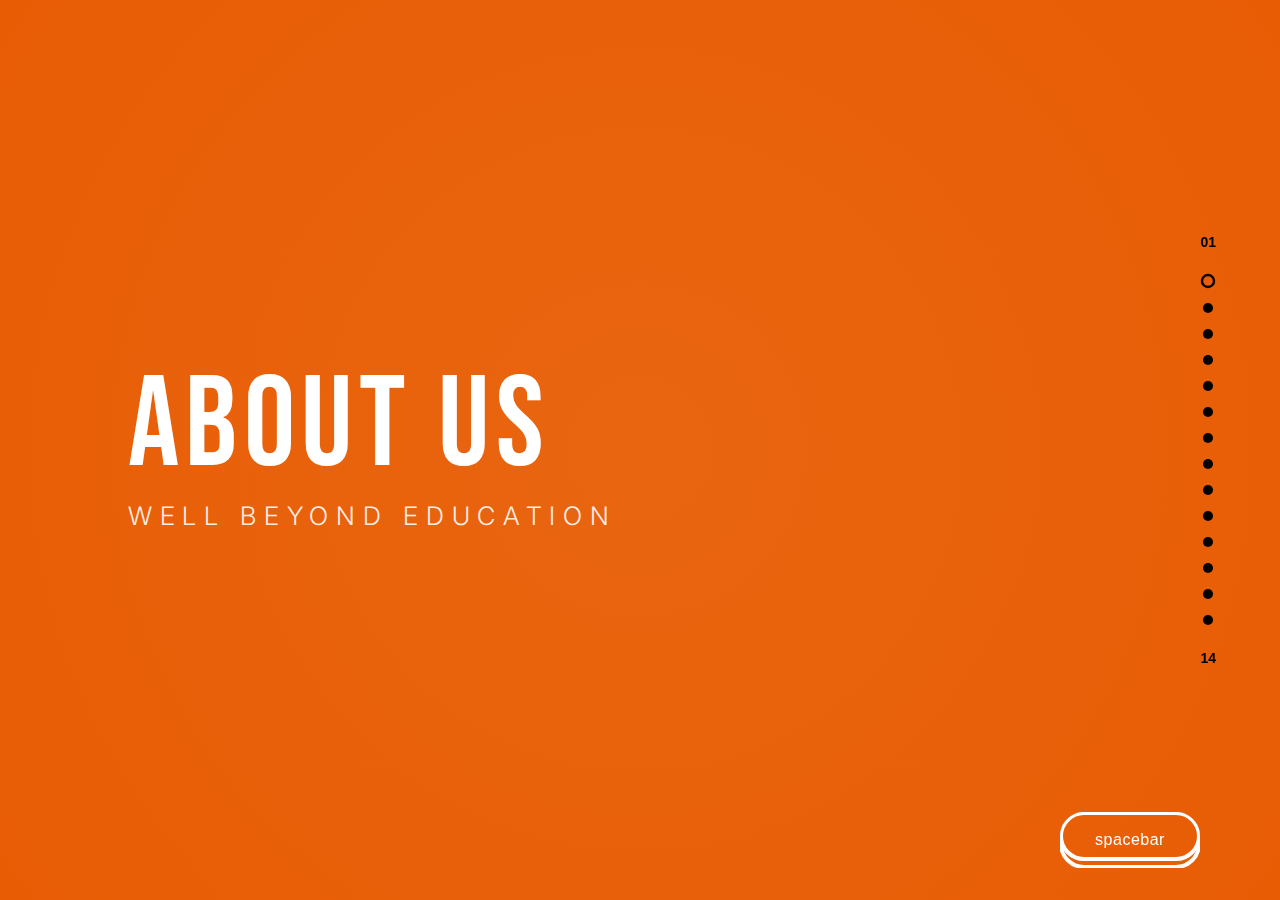
<file: src/index.html>
<!DOCTYPE html>
<html lang="es">

<head>
  <meta charset="UTF-8">
  <meta name="viewport" content="width=device-width, initial-scale=1.0">
  <meta name="description" content="Creative Studio - Diseño y desarrollo digital de alto impacto">
  <title>Creative Studio | Full Page Scroll</title>

  <!-- Google Fonts - Bebas Neue (Bold Sans-Serif Grotesca) -->
  <link rel="preconnect" href="https://fonts.googleapis.com">
  <link rel="preconnect" href="https://fonts.gstatic.com" crossorigin>
  <link href="https://fonts.googleapis.com/css2?family=Bebas+Neue&family=Inter:wght@300;400&display=swap"
    rel="stylesheet">

  <link rel="stylesheet" href="styles.css">
</head>

<body>
  <!-- Vertical Timeline Pagination -->
  <nav class="side-nav" aria-label="Navegación de secciones">
    <!-- Top Element: Current Section Number -->
    <div class="nav-current-section">01</div>

    <!-- Middle Element: Tracker Dots -->
    <ul class="timeline-dots">
      <li><a href="#section-1" class="timeline-dot active" aria-label="Ir a sección 1"></a></li>
      <li><a href="#section-2" class="timeline-dot" aria-label="Ir a sección 2"></a></li>
      <li><a href="#section-3" class="timeline-dot" aria-label="Ir a sección 3"></a></li>
      <li><a href="#section-4" class="timeline-dot" aria-label="Ir a sección 4"></a></li>
      <li><a href="#section-5" class="timeline-dot" aria-label="Ir a sección 5"></a></li>
      <li><a href="#section-6" class="timeline-dot" aria-label="Ir a sección 6"></a></li>
      <li><a href="#section-7" class="timeline-dot" aria-label="Ir a sección 7"></a></li>
      <li><a href="#section-8" class="timeline-dot" aria-label="Ir a sección 8"></a></li>
      <li><a href="#section-9" class="timeline-dot" aria-label="Ir a sección 9"></a></li>
      <li><a href="#section-10" class="timeline-dot" aria-label="Ir a sección 10"></a></li>
      <li><a href="#section-11" class="timeline-dot" aria-label="Ir a sección 11"></a></li>
      <li><a href="#section-12" class="timeline-dot" aria-label="Ir a sección 12"></a></li>
      <li><a href="#section-13" class="timeline-dot" aria-label="Ir a sección 13"></a></li>
      <li><a href="#section-14" class="timeline-dot" aria-label="Ir a sección 14"></a></li>
    </ul>

    <!-- Bottom Element: Total Page Count -->
    <div class="nav-total-sections">14</div>
  </nav>


  <main class="scroll-container">
    <section id="section-1" class="section section-1">
      <div class="section-content">
        <h1 class="section-title justify-start">About us</h1>
        <p class="section-subtitle">WELL BEYOND EDUCATION</p>
      </div>
    </section>

    <section id="section-2" class="section section-2">
      <div class="section-content">
        <h1 class="section-title">The problem we solve</h1>
        <p class="section-subtitle">STATIC OR REACTIVE ARE TOO RISKY</p>
      </div>
    </section>

    <section id="section-3" class="section section-3">
      <div class="section-content">
        <h1 class="section-title">What this is and this is not</h1>
        <p class="section-subtitle">WE ARE KEEN ON DISRUPTION, NOT ON THE BUSINESS OF EDUCATION</p>
      </div>
    </section>

    <section id="section-4" class="section section-4">
      <div class="section-content">
        <h1 class="section-title">Carrer HEDGING, NOT GAMBLING</h1>
        <p class="section-subtitle">PROFESSIONALS OF RISK-REWARD</p>
      </div>
    </section>

    <section id="section-5" class="section section-5">
      <div class="section-content">
        <h1 class="section-title">The method: follow, evolve, deviate</h1>
        <p class="section-subtitle">WHAT WE EXPECT FROM YOU</p>
      </div>
    </section>
    <section id="section-6" class="section section-6">
      <div class="section-content">
        <h1 class="section-title">From degrees to resilience</h1>
        <p class="section-subtitle">4Y AT UNI CAN’T HAVE SUCH A LONG-RUN EFFECT IN YOUR CAREER</p>
      </div>
    </section>
    <section id="section-7" class="section section-7">
      <div class="section-content">
        <h1 class="section-title">From skills to opportunities</h1>
        <p class="section-subtitle">4Y AT UNI CAN’T HAVE SUCH A LONG-RUN EFFECT IN YOUR CAREER</p>
      </div>
    </section>
    <section id="section-8" class="section section-8">
      <div class="section-content">
        <h1 class="section-title">Why systematizing a competitive advantage?</h1>
        <p class="section-subtitle">NOT ONLY ABOUT SOCIAL IMPACT</p>
      </div>
    </section>
    <section id="section-9" class="section section-9">
      <div class="section-content">
        <h1 class="section-title">How learning works with us</h1>
        <p class="section-subtitle">CONNECTING CONCEPTS THAT HAVE TRADITIONALLY BEEN FAR APART</p>
      </div>
    </section>
    <section id="section-10" class="section section-10">
      <div class="section-content">
        <h1 class="section-title">Custom</h1>
        <p class="section-subtitle">IT’S ALL ABOUT YOU</p>
      </div>
    </section>
    <section id="section-11" class="section section-11">
      <div class="section-content">
        <h1 class="section-title">Who this is for</h1>
        <p class="section-subtitle">VERY SPECIAL PEOPLE</p>
      </div>
    </section>
    <section id="section-12" class="section section-12">
      <div class="section-content">
        <h1 class="section-title">Radically honest</h1>
        <p class="section-subtitle">WE WISH THERE WERE GUARANTEES</p>
      </div>
    </section>
    <section id="section-13" class="section section-13">
      <div class="section-content">
        <h1 class="section-title">In one sentence</h1>
        <p class="section-subtitle">YOU HAVE FOLLOWED OUR FIRST PILL</p>
      </div>
    </section>

    <!-- Section 14: Bento Grid -->
    <section id="section-14" class="section section-14">
      <div class="section-content full-width">
        <h3 class="section-mini-title">Concept Definition</h3>

        <div class="bento-container">
          <!-- CARD 1: What this is -->
          <div class="card expanded">
            <div class="vertical-title">What this is</div>
            <div class="card-content">
              <h2>What this is</h2>
              <ul class="bento-list">
                <li>a way for the less techie and quantitative to gain judgement and keep up with tech and AI advances;
                </li>
                <li>a continuous system that evolves with you, a companion for the rest of your career;</li>
                <li>a traceable portfolio of skills, risks, and options over time;</li>
                <li>a way to navigate change gradually, deliberately, and intelligently; and</li>
                <li>in the limit, for those that qualify, a technology partner as co-investor for certain members of the
                  community that feel the need to become entrepreneurs.</li>
              </ul>
            </div>
          </div>

          <!-- CARD 2: What this is not -->
          <div class="card collapsed">
            <div class="vertical-title">What this is not</div>
            <div class="card-content">
              <h2>What this is not</h2>
              <ul class="bento-list">
                <li>a single course;</li>
                <li>a one-off coaching interaction; nor</li>
                <li>a reskilling panic button.</li>
              </ul>
            </div>
          </div>
        </div>
      </div>
    </section>
  </main>

  <!-- Metronomy Spacebar Button -->
  <button class="spacebar__button" id="spaceBtn">
    <div class="spacebar__button__inner">
      <span>spacebar</span>
    </div>

    <svg viewBox="0 0 140 56" class="spacebar__svg">
      <defs>
        <!-- Máscaras originales del diseño -->
        <path id="gradient-mask"
          d="M116,7c9.4,0,17,7.6,17,17c0,9.4-7.6,17-17,17H24c-9.4,0-17-7.6-17-17c0-9.4,7.6-17,17-17H116 M116,0H24C10.8,0,0,10.8,0,24v0c0,13.2,10.8,24,24,24h92c13.2,0,24-10.8,24-24v0C140,10.8,129.2,0,116,0L116,0z">
        </path>
        <path id="button-mask"
          d="M140,56H0c0-12.8,0-18.8,0-32v0C0,10.8,10.8,0,24,0l92,0c13.2,0,24,10.8,24,24v0 C140,37.2,140,46,140,56z">
        </path>

        <clipPath id="gradient-clip">
          <use xlink:href="#gradient-mask" style="overflow:visible;"></use>
        </clipPath>

        <clipPath id="button-clip">
          <use xlink:href="#button-mask" style="overflow:visible;"></use>
        </clipPath>

        <linearGradient id="gradient-gradient" gradientUnits="userSpaceOnUse" x1="0" y1="24" x2="140" y2="24">
          <stop offset="0" style="stop-color:#2C479A"></stop>
          <stop offset="0.05" style="stop-color:#334896"></stop>
          <stop offset="0.13" style="stop-color:#444A90"></stop>
          <stop offset="0.23" style="stop-color:#5A4D86"></stop>
          <stop offset="0.33" style="stop-color:#755178"></stop>
          <stop offset="0.44" style="stop-color:#945865"></stop>
          <stop offset="0.55" style="stop-color:#BA6249"></stop>
          <stop offset="0.62" style="stop-color:#D36934"></stop>
          <stop offset="0.86" style="stop-color:#E9873A"></stop>
          <stop offset="1" style="stop-color:#F6953E"></stop>
        </linearGradient>
      </defs>

      <!-- Grupo Principal -->
      <g style="clip-path:url('#button-clip')">

        <!-- 1. BASE/FONDO (La parte 3D estática) -->
        <path id="background-path"
          d="M138,2v30c0,12.1-9.9,22-22,22H24C11.9,54,2,44.1,2,32V2H138 M140,0H0c0,14.9,0,18.8,0,32v0 c0,13.2,10.8,24,24,24h92c13.2,0,24-10.8,24-24v0C140,18.8,140,12.1,140,0L140,0z">
        </path>

        <!-- GRUPO ANIMABLE (Cara del botón + Gradiente) -->
        <g id="face-group">
          <!-- 2. CARA DEL BOTÓN (Borde frontal) -->
          <path id="button-path"
            d="M116,2c12.1,0,22,9.9,22,22c0,12.1-9.9,22-22,22H24C11.9,46,2,36.1,2,24C2,11.9,11.9,2,24,2H116 M116,0H24C10.8,0,0,10.8,0,24v0c0,13.2,10.8,24,24,24h92c13.2,0,24-10.8,24-24v0C140,10.8,129.2,0,116,0L116,0z">
          </path>

          <!-- 3. GRADIENTE (Relleno animado) -->
          <g id="gradient" style="clip-path:url(#gradient-clip);">
            <path id="gradient-path" style="fill: url(#gradient-gradient); transform: matrix(1, 0, 0, 1, -140, 0);"
              d="M116,48H24C10.8,48,0,37.2,0,24v0C0,10.8,10.8,0,24,0l92,0c13.2,0,24,10.8,24,24v0 C140,37.2,129.2,48,116,48z">
            </path>
          </g>
        </g>

      </g>
    </svg>
  </button>

  <script src="script.js"></script>
</body>

</html>
</file>
<file: src/styles.css>
/* ============================================
   CSS Variables - Design System
   ============================================ */
:root {
    /* Paleta de Colores Vibrantes */
    --color-1: #E85D04;
    /* Naranja Quemado */
    --color-2: #80B918;
    /* Verde Lima */
    --color-3: #0077B6;
    /* Azul Cobalto */
    --color-4: #F72585;
    /* Rosa Fuerte */
    --color-5: #3b19b4;
    /* Negro Profundo */

    /* Tipografía */
    --font-heading: 'Bebas Neue', 'Impact', sans-serif;
    --font-body: 'Inter', sans-serif;

    /* Colores de UI */
    --text-white: #FFFFFF;
    --text-muted: rgba(255, 255, 255, 0.6);

    /* Espaciado */
    --spacing-sm: 0.5rem;
    --spacing-md: 1rem;
    --spacing-lg: 2rem;
    --spacing-xl: 4rem;

    /* Transiciones */
    --transition-fast: 0.2s ease;
    --transition-medium: 0.4s cubic-bezier(0.4, 0, 0.2, 1);
    --transition-slow: 0.8s cubic-bezier(0.4, 0, 0.2, 1);

    /* Z-index */
    --z-nav: 1000;
}

/* ============================================
   Reset & Base
   ============================================ */
*,
*::before,
*::after {
    box-sizing: border-box;
    margin: 0;
    padding: 0;
}

html {
    scroll-behavior: smooth;
}

body {
    font-family: var(--font-body);
    background-color: var(--color-5);
    color: var(--text-white);
    overflow: hidden;
    -webkit-font-smoothing: antialiased;
    -moz-osx-font-smoothing: grayscale;
}

/* ============================================
   Scroll Container - Magnetic Scroll
   ============================================ */
.scroll-container {
    height: 100vh;
    overflow-y: scroll;
    scroll-snap-type: y mandatory;
    scroll-behavior: smooth;

    /* Hide scrollbar */
    scrollbar-width: none;
    -ms-overflow-style: none;

    /* Fade Transition */
    transition: opacity 0.4s ease;
    opacity: 1;
}

.scroll-container.faded-out {
    opacity: 0;
}

.scroll-container::-webkit-scrollbar {
    display: none;
}

/* ============================================
   Sections - Full Viewport Blocks
   ============================================ */
.section {
    height: 100vh;
    width: 100%;
    scroll-snap-align: start;
    scroll-snap-stop: always;

    /* Flexbox Alignment */
    display: flex;
    justify-content: flex-start;
    /* Shifted to left */
    align-items: center;
    padding-left: 10%;
    /* Space from left edge */

    position: relative;
    overflow: hidden;
}

/* Utility for Folded Space Navigation */
.section.folded {
    display: none !important;
}

/* Colores de fondo por sección */
.section-1 {
    background-color: var(--color-1);
}

.section-2 {
    background-color: var(--color-2);
}

.section-3 {
    background-color: var(--color-3);
}

.section-4 {
    background-color: var(--color-4);
}

.section-5 {
    background-color: var(--color-5);
}

.section-6 {
    background-color: var(--color-1);
}

.section-7 {
    background-color: var(--color-2);
}

.section-8 {
    background-color: var(--color-3);
}

.section-9 {
    background-color: var(--color-4);
}

.section-10 {
    background-color: var(--color-5);
}

.section-11 {
    background-color: var(--color-1);
}

.section-12 {
    background-color: var(--color-2);
}

.section-13 {
    background-color: var(--color-3);
}

/* ============================================
   Section 14 - Bento Grid Layout
   ============================================ */
.section-14 {
    background-color: var(--color-4);
    display: flex;
    justify-content: center;
    align-items: center;
    padding: 20px;
    padding-right: 80px;
    /* Space for navigation dots */
    height: 100vh;
    box-sizing: border-box;
}

.section-14 .section-content.full-width {
    width: 100%;
    max-width: none;
    height: 100%;
    display: flex;
    flex-direction: column;
    justify-content: center;
}

.section-mini-title {
    font-size: 1rem;
    font-weight: 500;
    text-transform: uppercase;
    letter-spacing: 2px;
    margin-bottom: 1.5rem;
    color: rgba(255, 255, 255, 0.6);
}

/* CONTAINER - ACORDEON */
.bento-container {
    display: flex;
    gap: 12px;
    width: 95%;
    height: 70vh;
    margin-left: 50px;
}

.bento-container .card {
    position: relative;
    border-radius: 12px;
    overflow: hidden;
    cursor: pointer;
    transition: flex 0.5s cubic-bezier(0.25, 1, 0.5, 1);
    background: var(--card-bg, #0d0d0d);
    box-shadow: 0 0 0 1px rgba(255, 255, 255, 0.1);
    display: flex;
    flex-direction: column;
    /* CRITICAL: Prevent content from affecting flex size */
    min-width: 0;
}

.bento-container .card.expanded {
    flex: 3;
}

/* COLLAPSED STATE */
.bento-container .card.collapsed {
    flex: 0.4;
    /* Narrow strip */
    background: #111;
    align-items: center;
    justify-content: center;
}

.bento-container .card.collapsed:hover {
    background: #1a1a1a;
}

/* CONTENT VISIBILITY */
.card-content {
    padding: 40px 60px;
    height: 100%;
    display: flex;
    flex-direction: column;
    justify-content: flex-start;
    padding-top: 10%;
    /* AJUSTA ESTE VALOR: menor = más arriba */
    opacity: 1;
    transition: opacity 0.3s ease;
    max-width: 600px;
    /* Narrower content */
    box-sizing: border-box;
    overflow: hidden;
}

/* Hide content when collapsed */
.bento-container .card.collapsed .card-content {
    display: none;
}

/* VERTICAL TITLE (visible when collapsed) - BOTTOM POSITION */
.vertical-title {
    position: absolute;
    bottom: 170px;
    /* AJUSTA ESTE VALOR: mayor = más arriba del borde */
    left: 50%;
    transform: translateX(-50%) rotate(-90deg);
    white-space: nowrap;
    font-size: 1.8rem;
    /* AJUSTA TAMAÑO AQUÍ */
    font-weight: 500;
    color: #ffffff;
    opacity: 0;
    pointer-events: none;
    transition: opacity 0.3s ease;
}

.bento-container .card.collapsed .vertical-title {
    opacity: 1;
}

/* TYPOGRAPHY */
.bento-container h2 {
    font-size: 2.5rem;
    font-weight: 400;
    margin: 0 0 1.5rem 0;
    font-family: var(--font-heading);
}

/* BULLET LISTS */
.bento-container .bento-list {
    list-style: none;
    padding: 0;
    margin: 0 0 2rem 0;
    display: flex;
    flex-direction: column;
    gap: 12px;
}

.bento-container .bento-list li {
    display: flex;
    align-items: flex-start;
    gap: 10px;
    color: rgba(255, 255, 255, 0.7);
    font-size: 1.1rem;
    line-height: 1.5;
}

.bento-container .bento-list li::before {
    content: '↓';
    color: rgba(255, 255, 255, 0.4);
    font-size: 0.9rem;
    flex-shrink: 0;
    margin-top: 3px;
}

/* LEARN MORE LINK */
.bento-container .learn-more {
    margin-top: auto;
    color: #0099ff;
    text-decoration: underline;
    font-size: 14px;
    cursor: pointer;
    padding-top: 20px;
}

/* MOBILE RESPONSIVE */
@media (max-width: 768px) {
    .section-14 {
        padding: 20px;
        padding-right: 20px;
    }

    .bento-container {
        flex-direction: column;
        height: auto;
    }

    .bento-container .card,
    .bento-container .card.collapsed,
    .bento-container .card.expanded {
        flex: none;
        height: 200px;
        width: 100%;
    }

    .bento-container .card.expanded {
        height: 400px;
    }

    .vertical-title {
        display: none;
    }

    .bento-container .card.collapsed .card-content {
        display: flex;
    }

    .card-content {
        padding: 30px;
    }
}


/* ============================================
   Section Content
   ============================================ */
.section-content {
    text-align: left;
    padding: var(--spacing-lg) 0;
    max-width: 600px;
    /* Better readability for left-aligned text */
    margin-right: auto;
    margin-left: 0;

    /* Initial state for animations */
    opacity: 0;
    transform: translateY(60px);
    transition: opacity var(--transition-slow), transform var(--transition-slow);
}

/* Animated state */
.section.visible .section-content {
    opacity: 1;
    transform: translateY(0);
}

.section-title {
    font-family: var(--font-heading);
    font-size: clamp(2rem, 10vw, 8rem);
    font-weight: 400;
    letter-spacing: 0.05em;
    line-height: 0.9;
    text-transform: uppercase;
    color: var(--text-white);

    /* Animation delay */
    transition-delay: 1s;
}

.section-subtitle {
    font-family: var(--font-body);
    font-size: clamp(0.875rem, 2vw, 2rem);
    font-weight: 300;
    letter-spacing: 0.3em;
    text-transform: uppercase;
    color: var(--text-white);
    margin-top: var(--spacing-md);
    opacity: 0.9;

    /* Animation delay */
    transition-delay: 0.2s;
}

/* ============================================
   Vertical Timeline Pagination
   ============================================ */
.side-nav {
    position: fixed;
    right: var(--spacing-lg);
    top: 50%;
    transform: translateY(-50%);
    z-index: var(--z-nav);

    display: flex;
    flex-direction: column;
    align-items: center;
    gap: 1rem;
    /* Space between numbers and dots */
}

/* Typography for Numbers */
.nav-current-section,
.nav-total-sections {
    font-family: 'Helvetica Neue', Arial, sans-serif;
    font-size: 14px;
    font-weight: 700;
    /* Bold */
    color: #000000;
    line-height: 1;
}

/* Middle Element: Dots Container */
.timeline-dots {
    list-style: none;
    display: flex;
    flex-direction: column;
    align-items: center;
    gap: 16px;
    /* Specific spacing requested */
    padding: 10px 0;
}

/* Dot Styles */
.timeline-dot {
    display: block;
    width: 6px;
    height: 6px;
    background-color: #000000;
    border-radius: 50%;
    cursor: pointer;
    transition: all var(--transition-medium);
    border: 2px solid transparent;
    /* Reserve space for border */
    box-sizing: content-box;
    /* Ensure size includes border if needed, but here we switch styles */
}

/* Active Dot State - Hollow Circle */
.timeline-dot.active {
    background-color: transparent;
    border: 2px solid #000000;
    width: 8px;
    /* Slightly larger visual impact or keep same? User said 6px inactive. */
    height: 8px;
    transform: scale(1.2);
    /* Make it slightly more prominent */
}

/* ============================================
   Metronomy Spacebar Button (Exact User Code)
   ============================================ */

/* CONTENEDOR PRINCIPAL */
.spacebar__button {
    position: fixed;
    bottom: var(--spacing-lg);
    right: 80px;
    z-index: var(--z-nav);
    width: 140px;
    height: 56px;
    background: none;
    border: none;
    padding: 0;
    cursor: pointer;
    outline: none;
    user-select: none;
    -webkit-tap-highlight-color: transparent;
}

/* TEXTO INTERIOR */
.spacebar__button__inner {
    position: absolute;
    top: 0;
    left: 0;
    width: 140px;
    height: 56px;
    display: flex;
    justify-content: center;
    align-items: center;
    z-index: 10;
    pointer-events: none;
    transition: transform 0.1s cubic-bezier(0.25, 0.46, 0.45, 0.94);
}

.spacebar__button__inner span {
    font-size: 16px;
    font-weight: 500;
    text-transform: lowercase;
    letter-spacing: 0.5px;
    color: #fff;
    transition: color 0.4s ease;
}

/* SVG */
.spacebar__svg {
    position: absolute;
    top: 0;
    left: 0;
    width: 100%;
    height: 100%;
    overflow: visible;
}

/* ESTILOS DE LOS TRAZADOS (PATHS) */

/* 1. La base 3D (Extrusión) */
#background-path {
    fill: none;
    stroke: #fff;
    stroke-width: 2px;
    stroke-linecap: round;
    stroke-linejoin: round;
}

/* 2. La cara frontal (Botón pulsable) */
#button-path {
    fill: #000;
    stroke: #fff;
    stroke-width: 2px;
    stroke-linecap: round;
    stroke-linejoin: round;
    transition: transform 0.1s cubic-bezier(0.25, 0.46, 0.45, 0.94);
}

/* 3. El degradado de relleno */
#gradient-path {
    transition: transform 0.2s ease-out;
}

/* --- ESTADOS DE INTERACCIÓN (SOLO AL PULSAR) --- */

/* Clase auxiliar que añadiremos con JS al pulsar espacio */
.is-pressed .spacebar__button__inner,
.spacebar__button:active .spacebar__button__inner {
    transform: translate(0px, 4px);
}

/* Movimiento de la cara del botón (Hundimiento) */
.is-pressed #button-path,
.spacebar__button:active #button-path {
    transform: translate(0px, 4px);
}

.is-pressed #gradient,
.spacebar__button:active #gradient {
    transform: translate(0px, 4px);
}

/* Animación del degradado (Llenado) */
.is-pressed #gradient-path,
.spacebar__button:active #gradient-path {
    transform: matrix(1, 0, 0, 1, 0, 0) !important;
    transition: transform 1.0s linear;
    /* Duration reduced to 1.0s */
}

/* Mobile adjustments */
@media screen and (max-width: 768px) {
    .spacebar__button {
        right: var(--spacing-md);
        bottom: var(--spacing-md);
        transform: scale(0.8);
        transform-origin: bottom right;
    }
}



/* Hover State */
.timeline-dot:hover {
    transform: scale(1.5);
}

/* Remove old styles */
/* .nav-dot styles removed */


/* ============================================
   Animations - Keyframes
   ============================================ */
@keyframes fadeInUp {
    from {
        opacity: 0;
        transform: translateY(60px);
    }

    to {
        opacity: 1;
        transform: translateY(0);
    }
}

@keyframes fadeOutDown {
    from {
        opacity: 1;
        transform: translateY(0);
    }

    to {
        opacity: 0;
        transform: translateY(-30px);
    }
}

/* Subtle background animation */
.section::before {
    content: '';
    position: absolute;
    top: -50%;
    left: -50%;
    width: 200%;
    height: 200%;
    background: radial-gradient(circle at center,
            rgba(255, 255, 255, 0.05) 0%,
            transparent 50%);
    opacity: 0;
    transition: opacity 1s ease;
    pointer-events: none;
}

.section.visible::before {
    opacity: 1;
}

/* ============================================
   Responsive Design - Mobile First
   ============================================ */

/* Small devices (phones, 320px - 480px) */
@media screen and (max-width: 480px) {
    .side-nav {
        right: var(--spacing-sm);
    }

    .side-nav ul {
        gap: var(--spacing-sm);
    }

    .nav-dot span {
        display: none;
    }

    .nav-dot::after {
        width: 8px;
        height: 8px;
    }

    .current-index {
        font-size: 2rem;
        margin-top: var(--spacing-md);
    }

    .section-content {
        padding: var(--spacing-md);
    }

    .section-subtitle {
        letter-spacing: 0.15em;
    }
}

/* Medium devices (tablets, 481px - 768px) */
@media screen and (min-width: 481px) and (max-width: 768px) {
    .side-nav {
        right: var(--spacing-md);
    }

    .nav-dot span {
        font-size: 0.75rem;
    }

    .current-index {
        font-size: 2.5rem;
    }
}

/* Large devices (desktops, 769px and up) */
@media screen and (min-width: 769px) {
    .section-content {
        max-width: 80%;
    }
}

/* Extra large devices (1200px and up) */
@media screen and (min-width: 1200px) {
    .side-nav {
        right: var(--spacing-xl);
    }

    .section-content {
        max-width: 70%;
    }
}

/* ============================================
   Accessibility
   ============================================ */
@media (prefers-reduced-motion: reduce) {

    *,
    *::before,
    *::after {
        animation-duration: 0.01ms !important;
        animation-iteration-count: 1 !important;
        transition-duration: 0.01ms !important;
    }

    .scroll-container {
        scroll-behavior: auto;
    }
}

/* Focus states for keyboard navigation */
.nav-dot:focus {
    outline: 2px solid var(--text-white);
    outline-offset: 4px;
}

.nav-dot:focus span {
    opacity: 1;
    transform: translateX(0);
}

/* High contrast mode support */
@media (prefers-contrast: high) {
    .nav-dot::after {
        border-width: 3px;
    }

    .section-subtitle {
        opacity: 1;
    }
}
</file>
